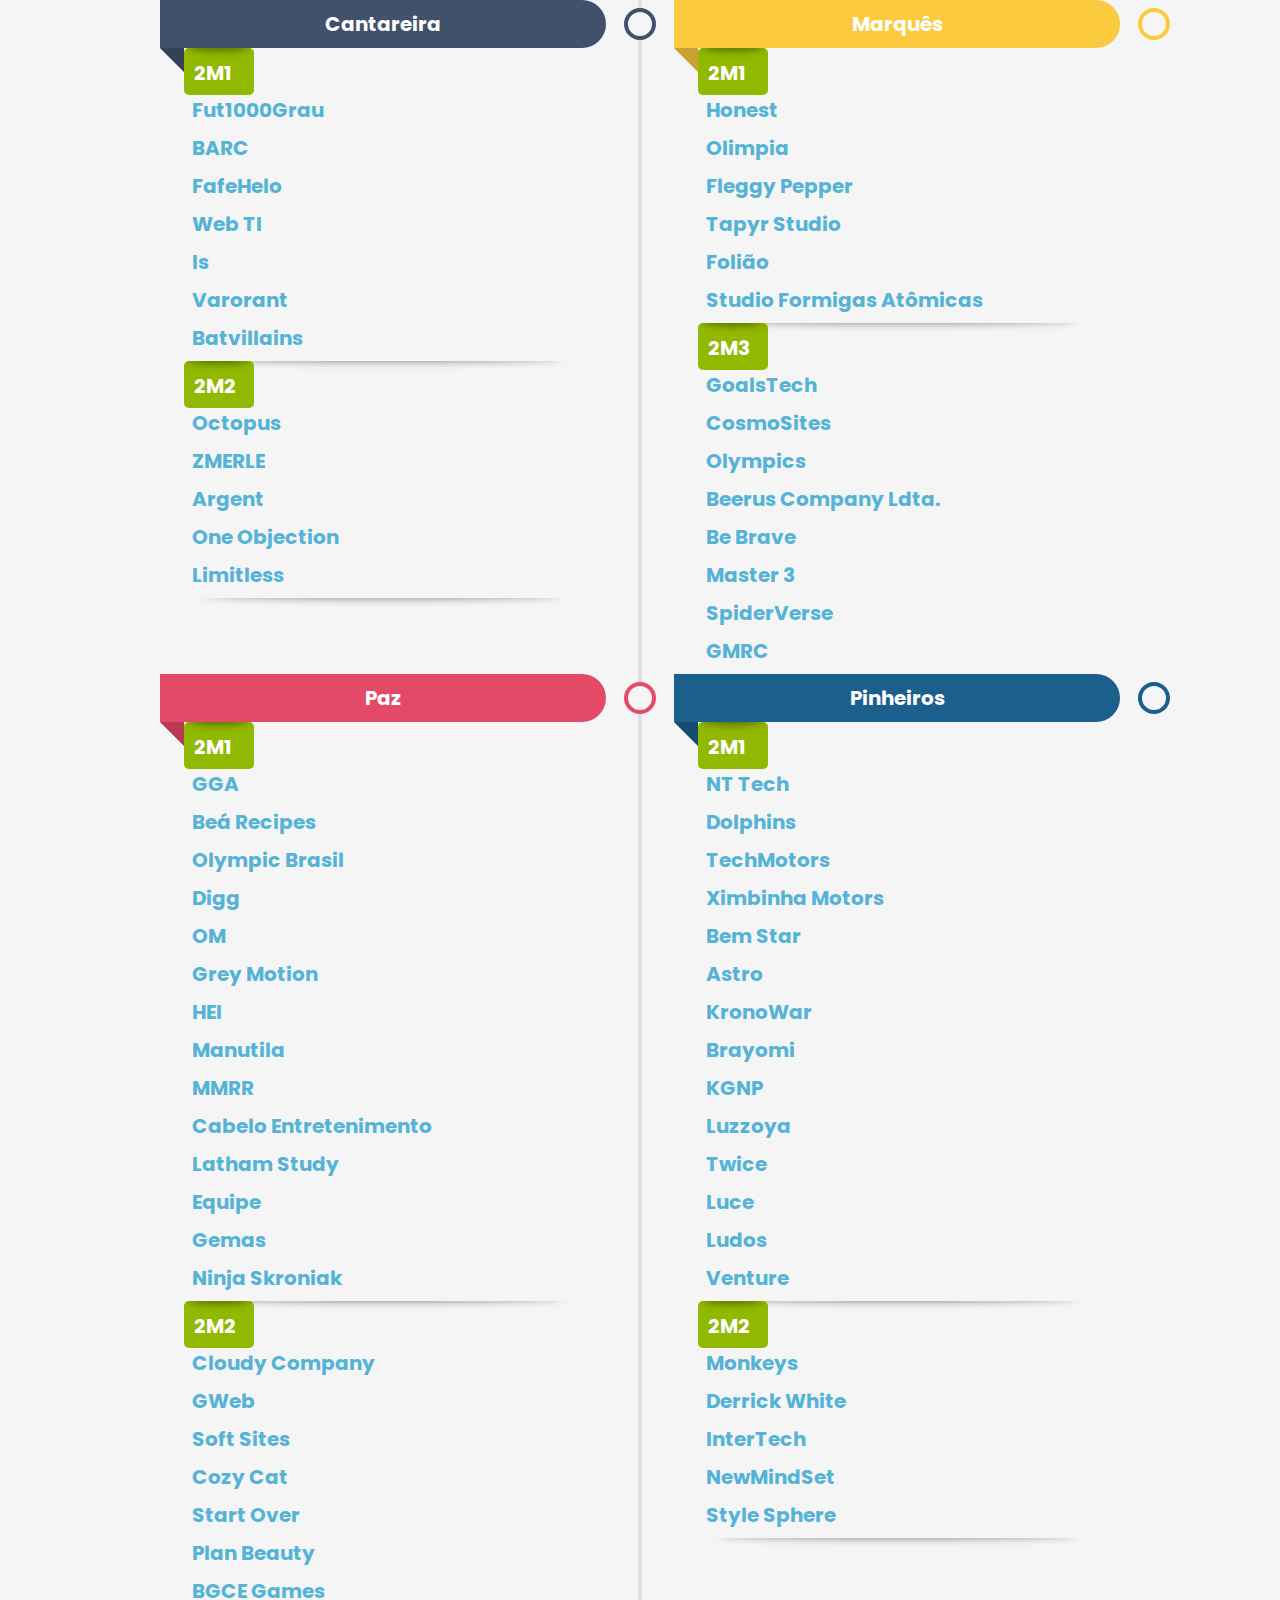
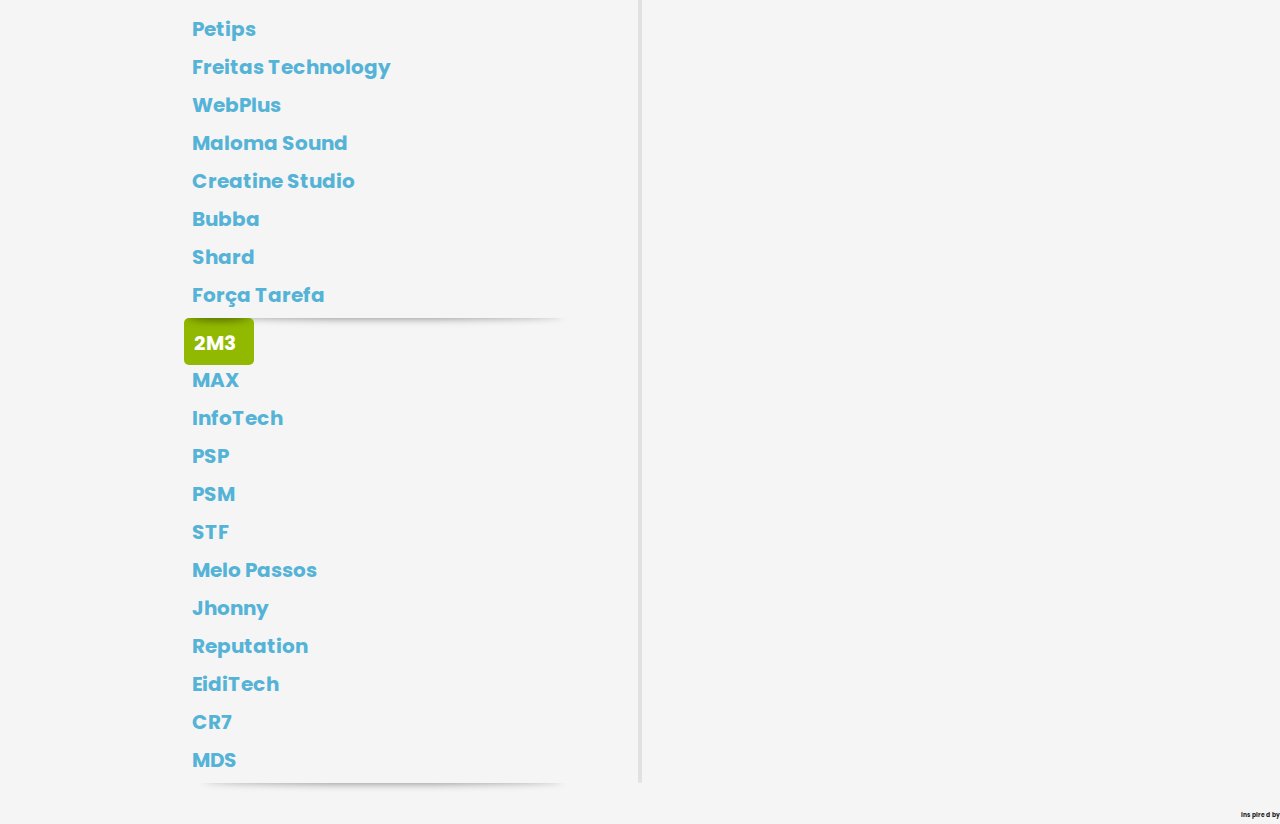
<file: index.html>
<!DOCTYPE html>
<html>

<head>
  <meta charset="utf-8">
  <meta name="viewport" content="width=device-width">
  <title>Projeto Semestral II</title>
  <link href="css/style.css" rel="stylesheet" type="text/css" />
  <link href="css/timeline.css" rel="stylesheet" type="text/css" />
  <link href="css/layout.css" rel="stylesheet" type="text/css" />
  <style> 
  a {
    width:70px;
    height:47px;
    position: relative;
    font-weight:bold;
    font-size:20px;
    padding:10px;
  box-shadow: inset 0 0 0 0 #54b3d6;
  color: #54b3d6;
	padding: 0 .25rem;
	margin: 0 -.25rem;
  transition: color .3s ease-in-out, box-shadow .3s ease-in-out;
}
a:hover {
  color: #fff;
  box-shadow: inset 400px 0 0 0 #014d68;
}
    #animated_div {
    width:70px;
    height:47px;
    background: #92B901;
    color: #ffffff;
    position: relative;
    font-weight:bold;
    font-size:20px;
    padding:10px;
    animation:animated_div 5s 1;
    -moz-animation:animated_div 5s 1;
    -webkit-animation:animated_div 5s 1;
    -o-animation:animated_div 5s 1;
    border-radius:5px;
    -webkit-border-radius:5px;
    }
    
    @keyframes animated_div
    {
    0% {transform: rotate(0deg);left:0px;}
    25% {transform: rotate(20deg);left:0px;}
    50% {transform: rotate(0deg);left:200px;}
    55% {transform: rotate(0deg);left:200px;}
    70% {transform: rotate(0deg);left:200px;background:#1ec7e6;}
    100% {transform: rotate(-360deg);left:0px;}
    }
    
    @-webkit-keyframes animated_div
    {
    0% {-webkit-transform: rotate(0deg);left:0px;}
    25% {-webkit-transform: rotate(20deg);left:0px;}
    50% {-webkit-transform: rotate(0deg);left:200px;}
    55% {-webkit-transform: rotate(0deg);left:200px;}
    70% {-webkit-transform: rotate(0deg);left:200px;background:#1ec7e6;}
    100% {-webkit-transform: rotate(-360deg);left:0px;}
    }
    
    @-moz-keyframes animated_div
    {
    0%  {-moz-transform: rotate(0deg);left:0px;}
    25% {-moz-transform: rotate(20deg);left:0px;}
    50%  {-moz-transform: rotate(0deg);left:200px;}
    55%  {-moz-transform: rotate(0deg);left:200px;}
    70%  {-moz-transform: rotate(0deg);left:200px;background:#1ec7e6;}
    100% {-moz-transform: rotate(-360deg);left:0px;}
    }
    
    @-o-keyframes animated_div
    {
    0% {transform: rotate(0deg);left:0px;}
    25% {transform: rotate(20deg);left:0px;}
    50%  {transform: rotate(0deg);left:200px;}
    55%  {transform: rotate(0deg);left:200px;}
    70%  {transform: rotate(0deg);left:200px;background:#1ec7e6;}
    100% {transform: rotate(-360deg);left:0px;}
    }
    </style>
</head>
<body>
<ul>
<div>
    <li style="--accent-color:#41516C">
        <div class="date">Cantareira</div>
        <div class="title" id="animated_div">2M1</div>
        <div class="descr"><a href="https://kbaconexterminadordoxtudo.github.io/fut1000grau/" target="_blank">Fut1000Grau</a></div>
        <div class="descr"><a href="https://ignite207.github.io/ignite/" target="_blank">BARC</a></div>
        <div class="descr"><a href="https://felipal.github.io/molecotes/" target="_blank">FafeHelo</a></div>
        <div class="descr"><a href="https://danilo670.github.io/danilo/" target="_blank">Web TI</a></div>
        <div class="descr"><a href="https://tmrj-proj.github.io/tmrj/" target="_blank">Is</a></div>
        <div class="descr"><a href="https://iuruas.github.io/projetoweb/" target="_blank">Varorant</a></div>
        <div class="descr"><a href="https://hangar-180.github.io/DBW/" target="_blank">Batvillains</a></div>
        <div class="title" id="animated_div">2M2</div>
        <div class="descr"><a href="https://octopusprojeto.github.io/lugares/" target="_blank">Octopus</a></div>
        <div class="descr"><a href="https://rik2202.github.io/web/" target="_blank">ZMERLE</a></div>
        <div class="descr"><a href="https://luanagrassmann.github.io/projetoargent/" target="_blank">Argent</a></div>
        <div class="descr"><a href="https://oneobjection.github.io/web/" target="_blank">One Objection</a></div>
        <div class="descr"><a href="https://o-honrado.github.io/limitless/" target="_blank">Limitless</a></div>
      </li>
</div>
<div>    
    <li style="--accent-color:#FBCA3E">
        <div class="date">Marquês</div>
        <div class="title" id="animated_div">2M1</div>
        <div class="descr"><a href="https://gubidin.github.io/Honest/" target="_blank">Honest</a></div>
        <div class="descr"><a href="https://geast10.github.io/Olimpia/" target="_blank">Olimpia</a></div>
        <div class="descr"><a href="https://fleggypeppers.github.io/Fleggy-Sistema-Solar/" target="_blank">Fleggy Pepper</a></div>
        <div class="descr"><a href="https://tapyrwebsites.github.io/tapyrphones/" target="_blank">Tapyr Studio</a></div>
        <div class="descr"><a href="https://fecabobo.github.io/projetosite/" target="_blank">Folião</a></div>
        <div class="descr"><a href="https://estelalopes1989.github.io/web/" target="_blank">Studio Formigas Atômicas</a></div>
        <div class="title" id="animated_div">2M3</div>
        <div class="descr"><a href="https://goalstech.github.io/estudos/" target="_blank">GoalsTech</a></div>
        <div class="descr"><a href="https://gmarques18.github.io/cosmo/" target="_blank">CosmoSites</a></div>
	      <div class="descr"><a href="https://soaresestevam.github.io/siteoplimpiadas/" target="_blank">Olympics</a></div>
        <div class="descr"><a href="https://beeruscompany.github.io/beeruscompany/" target="_blank">Beerus Company Ldta.</a></div>
        <div class="descr"><a href="https://larissa-pk.github.io/olimpiadasinformacoes/" target="_blank">Be Brave</a></div>
        <div class="descr"><a href="https://i3carol.github.io/master44/" target="_blank">Master 3</a></div>
        <div class="descr"><a href="https://leleabreuu.github.io/web/index.html" target="_blank">SpiderVerse</a></div>
        <div class="descr"><a href="https://trabalhoitinerario.github.io/projeto/" target="_blank">GMRC</a></div>
    </li>
	</div>
  <div>
    <li style="--accent-color:#E24A68">
        <div class="date">Paz</div>
        <div class="title" id="animated_div">2M1</div>
        <div class="descr"><a href="https://gga123456.github.io/web/" target="_blank">GGA</a></div>
        <div class="descr"><a href="https://prismaevo.github.io//web/" target="_blank">Beá Recipes</a></div>
        <div class="descr"><a href="https://olympic-brasil-2024.github.io/olympicbrasil/" target="_blank">Olympic Brasil</a></div>
        <div class="descr"><a href="https://digg-ui.github.io//Web/" target="_blank">Digg</a></div>
        <div class="descr"><a href="https://trabalhoom.github.io//web/index.html" target="_blank">OM</a></div>
        <div class="descr"><a href="https://greymotiion.github.io/web/" target="_blank">Grey Motion</a></div>
        <div class="descr"><a href="https://miteck1.github.io/projeto/" target="_blank">HEI</a></div>
        <div class="descr"><a href="https://manutila.github.io/manutila/skincare.html" target="_blank">Manutila</a></div>
        <div class="descr"><a href="https://mmmroficina.github.io/web/" target="_blank">MMRR</a></div>
        <div class="descr"><a href="https://cabelocodings.github.io/web/" target="_blank">Cabelo Entretenimento</a></div>
        <div class="descr"><a href="https://latham-sabuguero.github.io/LathamStudies./" target="_blank">Latham Study</a></div>
        <div class="descr"><a href="https://vsmascaro.github.io/equipe69/" target="_blank">Equipe</a></div>
        <div class="descr"><a href="https://multigirls.github.io/web/" target="_blank">Gemas</a></div>
        <div class="descr"><a href="https://skroniak.github.io/skroniak/" target="_blank">Ninja Skroniak</a></div>
        <div class="title" id="animated_div">2M2</div>
        <div class="descr"><a href="https://cloudytrip.netlify.app/" target="_blank">Cloudy Company</a></div>
        <div class="descr"><a href="https://gabrielzao1.github.io/projeto_site/" target="_blank">GWeb</a></div>
        <div class="descr"><a href="https://softsites1.github.io/trabalhoInformatica/" target="_blank">Soft Sites</a></div>
        <div class="descr"><a href="https://cozycatx.github.io/cozy-catx-sobremesas/" target="_blank">Cozy Cat</a></div>
        <div class="descr"><a href="https://multiprojeto.github.io/aut/" target="_blank">Start Over</a></div>
	 <div class="descr"><a href="https://biaauroraehelena.github.io/web/" target="_blank">Plan Beauty</a></div>    
        <div class="descr"><a href="https://bgcweb.github.io/bgc/" target="_blank">BGCE Games</a></div>
        <div class="descr"><a href="https://petips.github.io/Petips_2024/" target="_blank">Petips</a></div>
        <div class="descr"><a href="https://xupafreitas.github.io/Site1/" target="_blank">Freitas Technology</a></div>
        <div class="descr"><a href="https://lmjxoxo.github.io/WebBeauty/" target="_blank">WebPlus</a></div>
        <div class="descr"><a href="https://jacindiindigenas.github.io/maloma-sound/" target="_blank">Maloma Sound</a></div>
        <div class="descr"><a href="https://wheydocariri.github.io/Monster-Guide/" target="_blank">Creatine Studio</a></div>
        <div class="descr"><a href="https://bubba2024.github.io/web/" target="_blank">Bubba</a></div>
        <div class="descr"><a href="https://dupladetres977.github.io/dupladetres/" target="_blank">Shard</a></div>
        <div class="descr"><a href="https://forcatarefa1m2.github.io/web/" target="_blank">Força Tarefa</a></div>
        <div class="title" id="animated_div">2M3</div>
        <div class="descr"><a href="https://marte-10.github.io/web/" target="_blank">MAX</a></div>
        <div class="descr"><a href="https://trabalho2m3.github.io/web/" target="_blank">InfoTech</a></div>
        <div class="descr"><a href="https://celsopsp.github.io/cooka/" target="_blank">PSP</a></div>
        <div class="descr"><a href="https://psmtrabalho.github.io/psm-musica/index.html" target="_blank">PSM</a></div>
        <div class="descr"><a href="https://robinhoabs.github.io/FutSite/" target="_blank">STF</a></div>
        <div class="descr"><a href="https://sabio-sabido.github.io/web/" target="_blank">Melo Passos</a></div>
        <div class="descr"><a href="https://joanfaes.github.io/web/" target="_blank">Jhonny</a></div>
        <div class="descr"><a href="https://beadamm.github.io/MagiaEuropeia/" target="_blank">Reputation</a></div>
        <div class="descr"><a href="https://eiditech.github.io/eiditech/" target="_blank">EidiTech</a></div>
        <div class="descr"><a href="https://dgreatesthaha.github.io/trabalhoeuro/" target="_blank">CR7</a></div>
        <div class="descr"><a href="https://kenji3700.github.io/projeto/" target="_blank">MDS</a></div>
    </li>
	</div>
    <div> 
    <li style="--accent-color:#1B5F8C">
        <div class="date">Pinheiros</div>
        <div class="title" id="animated_div">2M1</div>
        <div class="descr"><a href="https://vicvazz.github.io/medicina/genetica.html" target="_blank">NT Tech</a></div>
        <div class="descr"><a href="https://school-web-project-nine.vercel.app/" target="_blank">Dolphins</a></div>
        <div class="descr"><a href="https://sofiaaaa123.github.io/techmotors/" target="_blank">TechMotors</a></div>
        <div class="descr"><a href="https://ximbinhagames.github.io/XIMBINHAMOTORS/" target="_blank">Ximbinha Motors</a></div>
        <div class="descr"><a href="https://mirelatanji.github.io/Bem-Star/" target="_blank">Bem Star</a></div>
        <div class="descr"><a href="https://victor0008.github.io/Astro-project-main-/" target="_blank">Astro</a></div>
        <div class="descr"><a href="https://kronowar.github.io/kronowar/" target="_blank">KronoWar</a></div>
        <div class="descr"><a href="https://brayomi.github.io/Projeto/" target="_blank">Brayomi</a></div>
        <div class="descr"><a href="https://kgnp.github.io/kgnpcompany/" target="_blank">KGNP</a></div>
        <div class="descr"><a href="https://bortolinx.github.io/trabalho/" target="_blank">Luzzoya</a></div>
        <div class="descr"><a href="https://camikier.github.io/genshinimpact/" target="_blank">Twice</a></div>
        <div class="descr"><a href="https://luceobjetivo.github.io/jogosolimpicos/" target="_blank">Luce</a></div>
        <div class="descr"><a href="https://ludos23.github.io/web/" target="_blank">Ludos</a></div>
        <div class="descr"><a href="https://xrsjuan.github.io/trabalho-web/" target="_blank">Venture</a></div>
        <div class="title" id="animated_div">2M2</div>
        <div class="descr"><a href="https://nickousz.github.io/job/" target="_blank">Monkeys</a></div>
        <div class="descr"><a href="https://heitor-hl.github.io/Derrick-White/" target="_blank">Derrick White</a></div>
        <div class="descr"><a href="https://sooferreira.github.io/Intertech/" target="_blank">InterTech</a></div>
        <div class="descr"><a href="https://gi-mouraa.github.io/newmindset/" target="_blank">NewMindSet</a></div>
        <div class="descr"><a href="https://bnnywzy.github.io/stylesphere/" target="_blank">Style Sphere</a></div>
    </li>
</div>
</ul>
<div class="credits"><a target="_blank" href="https://www.freepik.com/free-vector/infographic-template-with-yearly-info_1252895.htm">inspired by</a></div>
</body>
</html>
</file>
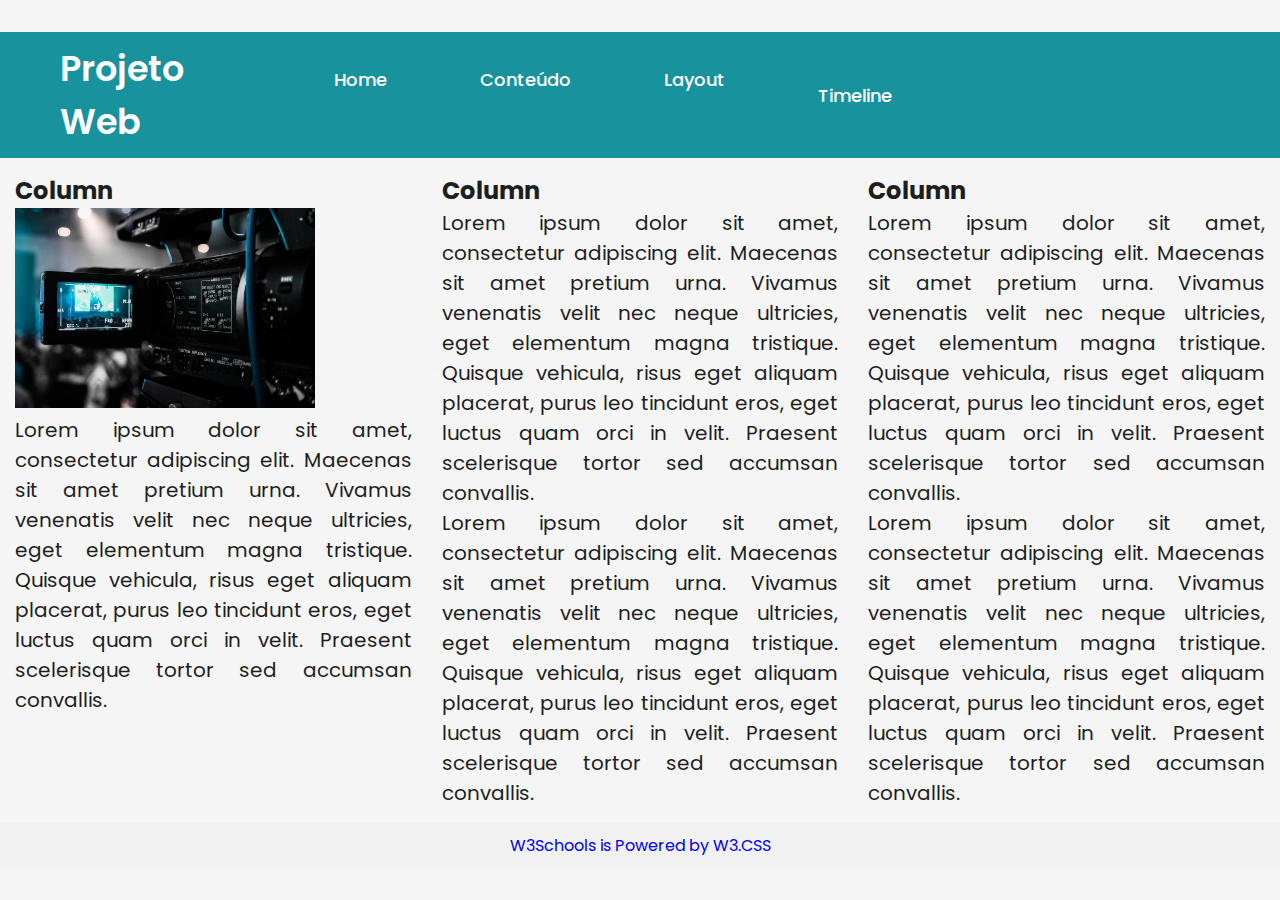
<file: conteudo.html>
<!DOCTYPE html>
<html>

<head>
  <meta charset="utf-8">
  <meta name="viewport" content="width=device-width">
  <title>Projeto Semestral II</title>
  <link href="css/style.css" rel="stylesheet" type="text/css" />
  <link href="css/timeline.css" rel="stylesheet" type="text/css" />
  <link href="css/layout.css" rel="stylesheet" type="text/css" />
</head>
<body>
<nav>

  <div class="logo">
      <a href="index.html"> Projeto Web </a>
  </div>

  <ul>
      <li> <a href="index.html"> Home </a> </li>
      <li> <a href="conteudo.html"> Conteúdo </a> </li>
      <li> <a href="layout.html"> Layout </a> </li>
      <li> <a href="timeline.html"> Timeline </a> </li>
  </ul>

</nav>
<section>
<div class="row">
  <div class="column">
    <h2>Column</h2>
    <img src="img/pexels-photo.png" alt="Imagem Câmera" width="300px">
	<p>Lorem ipsum dolor sit amet, consectetur adipiscing elit. Maecenas sit amet pretium urna. Vivamus venenatis velit nec neque ultricies, eget elementum magna tristique. Quisque vehicula, risus eget aliquam placerat, purus leo tincidunt eros, eget luctus quam orci in velit. Praesent scelerisque tortor sed accumsan convallis.</p>
  </div>
  
  <div class="column">
    <h2>Column</h2>
	<p>Lorem ipsum dolor sit amet, consectetur adipiscing elit. Maecenas sit amet pretium urna. Vivamus venenatis velit nec neque ultricies, eget elementum magna tristique. Quisque vehicula, risus eget aliquam placerat, purus leo tincidunt eros, eget luctus quam orci in velit. Praesent scelerisque tortor sed accumsan convallis.</p>
	<p>Lorem ipsum dolor sit amet, consectetur adipiscing elit. Maecenas sit amet pretium urna. Vivamus venenatis velit nec neque ultricies, eget elementum magna tristique. Quisque vehicula, risus eget aliquam placerat, purus leo tincidunt eros, eget luctus quam orci in velit. Praesent scelerisque tortor sed accumsan convallis.</p>
  </div>
  
  <div class="column">
    <h2>Column</h2>
    <p>Lorem ipsum dolor sit amet, consectetur adipiscing elit. Maecenas sit amet pretium urna. Vivamus venenatis velit nec neque ultricies, eget elementum magna tristique. Quisque vehicula, risus eget aliquam placerat, purus leo tincidunt eros, eget luctus quam orci in velit. Praesent scelerisque tortor sed accumsan convallis.</p>
	<p>Lorem ipsum dolor sit amet, consectetur adipiscing elit. Maecenas sit amet pretium urna. Vivamus venenatis velit nec neque ultricies, eget elementum magna tristique. Quisque vehicula, risus eget aliquam placerat, purus leo tincidunt eros, eget luctus quam orci in velit. Praesent scelerisque tortor sed accumsan convallis.</p>
  </div>
</div>
<div class="footer">
  <a href="//www.w3schools.com/w3css/default.asp" class="ga-bottom">W3Schools is Powered by W3.CSS</a>
</div>
</section>
</body>
</html>
</file>
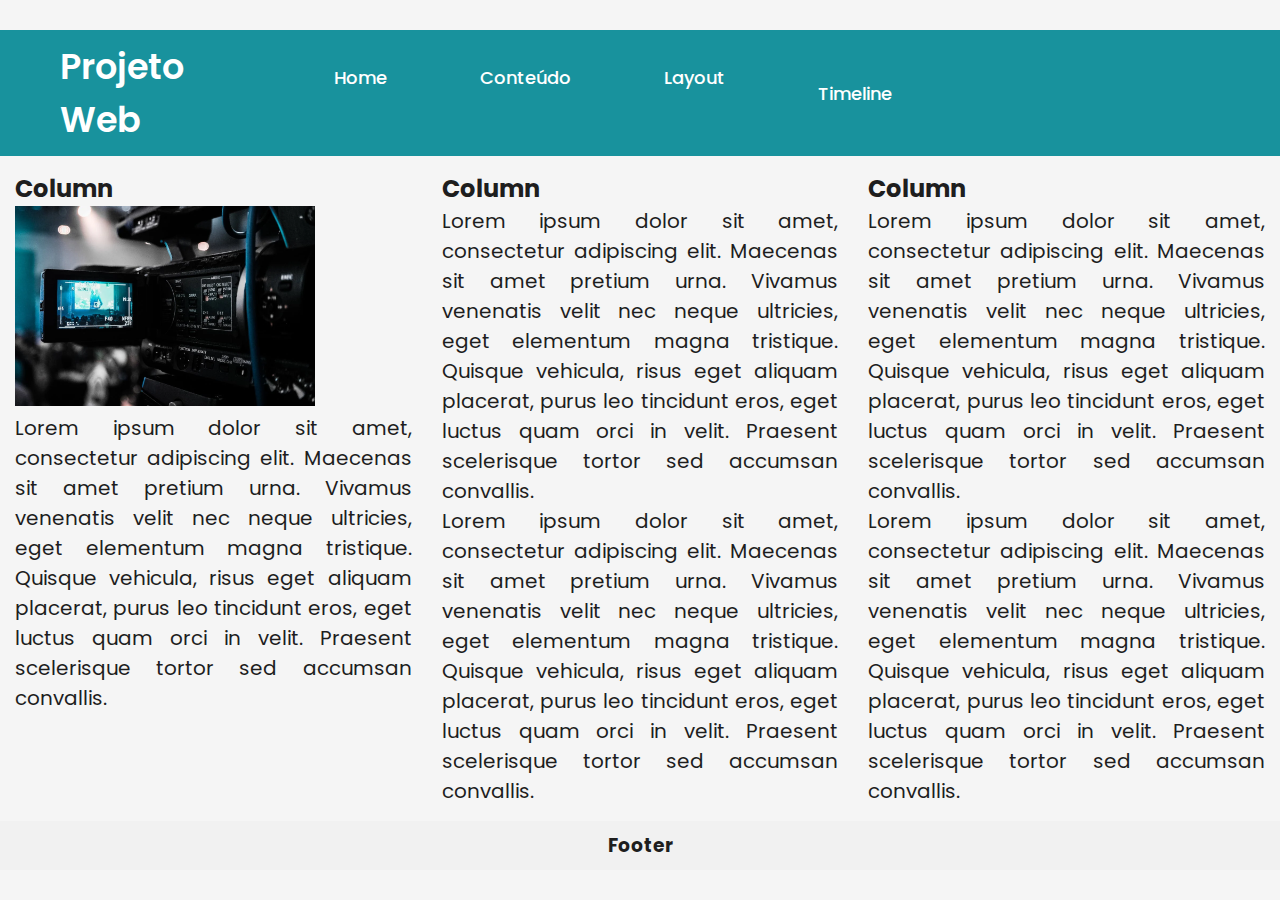
<file: sobre.html>
<!DOCTYPE html>
<html>

<head>
  <meta charset="utf-8">
  <meta name="viewport" content="width=device-width">
  <title>Projeto Semestral II</title>
  <link href="css/style.css" rel="stylesheet" type="text/css" />
  <link href="css/timeline.css" rel="stylesheet" type="text/css" />
  <link href="css/layout.css" rel="stylesheet" type="text/css" />
</head>
<body>
<nav>

  <div class="logo">
      <a href="index.html"> Projeto Web </a>
  </div>

  <ul>
      <li> <a href="index.html"> Home </a> </li>
      <li> <a href="conteudo.html"> Conteúdo </a> </li>
      <li> <a href="layout.html"> Layout </a> </li>
      <li> <a href="timeline.html"> Timeline </a> </li>
  </ul>

</nav>
<section>
<div class="row">
  <div class="column">
    <h2>Column</h2>
    <img src="img/pexels-photo.png" alt="Imagem Câmera" width="300px">
	<p>Lorem ipsum dolor sit amet, consectetur adipiscing elit. Maecenas sit amet pretium urna. Vivamus venenatis velit nec neque ultricies, eget elementum magna tristique. Quisque vehicula, risus eget aliquam placerat, purus leo tincidunt eros, eget luctus quam orci in velit. Praesent scelerisque tortor sed accumsan convallis.</p>
  </div>
  
  <div class="column">
    <h2>Column</h2>
	<p>Lorem ipsum dolor sit amet, consectetur adipiscing elit. Maecenas sit amet pretium urna. Vivamus venenatis velit nec neque ultricies, eget elementum magna tristique. Quisque vehicula, risus eget aliquam placerat, purus leo tincidunt eros, eget luctus quam orci in velit. Praesent scelerisque tortor sed accumsan convallis.</p>
	<p>Lorem ipsum dolor sit amet, consectetur adipiscing elit. Maecenas sit amet pretium urna. Vivamus venenatis velit nec neque ultricies, eget elementum magna tristique. Quisque vehicula, risus eget aliquam placerat, purus leo tincidunt eros, eget luctus quam orci in velit. Praesent scelerisque tortor sed accumsan convallis.</p>
  </div>
  
  <div class="column">
    <h2>Column</h2>
    <p>Lorem ipsum dolor sit amet, consectetur adipiscing elit. Maecenas sit amet pretium urna. Vivamus venenatis velit nec neque ultricies, eget elementum magna tristique. Quisque vehicula, risus eget aliquam placerat, purus leo tincidunt eros, eget luctus quam orci in velit. Praesent scelerisque tortor sed accumsan convallis.</p>
	<p>Lorem ipsum dolor sit amet, consectetur adipiscing elit. Maecenas sit amet pretium urna. Vivamus venenatis velit nec neque ultricies, eget elementum magna tristique. Quisque vehicula, risus eget aliquam placerat, purus leo tincidunt eros, eget luctus quam orci in velit. Praesent scelerisque tortor sed accumsan convallis.</p>
  </div>
</div>
<div class="footer">
  <h3>Footer</h3>
</div>
</section>
</body>
</html>
</file>
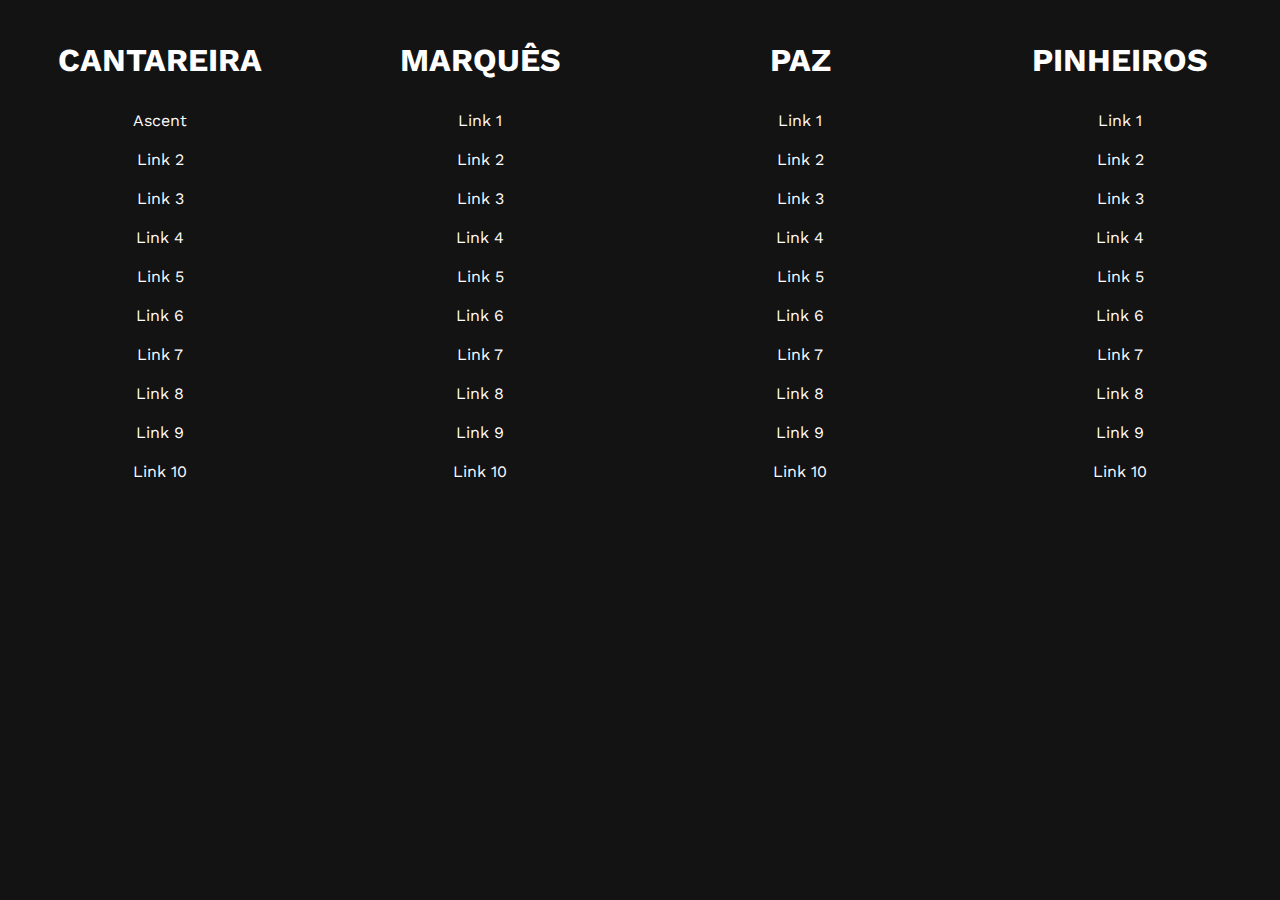
<file: css/projeto.html>
<!DOCTYPE html>
<html lang="pt-br">
<head>
    <title>Layout com 4 Colunas de Links Animados</title>
    <style>
      @import url('https://fonts.googleapis.com/css2?family=Work+Sans:ital,wght@0,100..900;1,100..900&display=swap');

html {
    scroll-behavior: smooth;
}

body {
    margin: 0;
    font-family: 'Work sans', sans-serif;
    background-color: #131313;
    color: #fff;
    text-align: center;
}
h1{
    text-transform: uppercase;
}
.container {
    display: flex;
    justify-content: space-between;
}

.column {
    width: 23%; /* Ajustar a largura conforme necessário */
    padding: 20px;
}

.column ul {
    list-style: none;
    padding: 0;
}

.column ul li a {
    text-decoration: none;
    color: #FFF;
    display: block;
    padding: 10px;
    transition: all 0.3s ease-in-out;
}

.column ul li a:hover {
    transform: scale(2);
}
    </style>
</head>
<body>
    <div class="container">
        <div class="column">
            <h1>Cantareira</h1>
            <ul>
                <li><a href="https://iuruas.github.io/projetoweb/">Ascent</a></li>
                <li><a href="#">Link 2</a></li>
                <li><a href="#">Link 3</a></li>
                <li><a href="#">Link 4</a></li>
                <li><a href="#">Link 5</a></li>
                <li><a href="#">Link 6</a></li>
                <li><a href="#">Link 7</a></li>
                <li><a href="#">Link 8</a></li>
                <li><a href="#">Link 9</a></li>
                <li><a href="#">Link 10</a></li>
            </ul>
        </div>
        <div class="column">
          <h1>Marquês</h1>
          <ul>
            <li><a href="#">Link 1</a></li>
            <li><a href="#">Link 2</a></li>
            <li><a href="#">Link 3</a></li>
            <li><a href="#">Link 4</a></li>
            <li><a href="#">Link 5</a></li>
            <li><a href="#">Link 6</a></li>
            <li><a href="#">Link 7</a></li>
            <li><a href="#">Link 8</a></li>
            <li><a href="#">Link 9</a></li>
            <li><a href="#">Link 10</a></li>
          </ul>
      </div>
      <div class="column">
        <h1>Paz</h1>
        <ul>
          <li><a href="#">Link 1</a></li>
          <li><a href="#">Link 2</a></li>
          <li><a href="#">Link 3</a></li>
          <li><a href="#">Link 4</a></li>
          <li><a href="#">Link 5</a></li>
          <li><a href="#">Link 6</a></li>
          <li><a href="#">Link 7</a></li>
          <li><a href="#">Link 8</a></li>
          <li><a href="#">Link 9</a></li>
          <li><a href="#">Link 10</a></li>
        </ul>
    </div>
    <div class="column">
      <h1>Pinheiros</h1>
      <ul>
        <li><a href="#">Link 1</a></li>
        <li><a href="#">Link 2</a></li>
        <li><a href="#">Link 3</a></li>
        <li><a href="#">Link 4</a></li>
        <li><a href="#">Link 5</a></li>
        <li><a href="#">Link 6</a></li>
        <li><a href="#">Link 7</a></li>
        <li><a href="#">Link 8</a></li>
        <li><a href="#">Link 9</a></li>
        <li><a href="#">Link 10</a></li>
      </ul>
  </div>
        </div>
</body>
</html>
</file>
<file: css/style.css>
html {
  height: 100%;
  width: 100%;
}

body {
  background-color: #4347ad;
  color: #fff;
  font-family: "Montserrat", sans-serif;
}

h1 {
  font-family: "Edu AU VIC WA NT Dots", cursive;
  text-align: center;
  font-size: 60px
}
p{
  font-size: 20px;
}
</file>
<file: css/timeline.css>
@import url("https://fonts.googleapis.com/css2?family=Poppins:wght@300;500;700&display=swap");

*,
*::before,
*::after {
  margin: 0;
  padding: 0;
  box-sizing: border-box;
}

body {
  --color: rgba(30, 30, 30);
  --bgColor: rgba(245, 245, 245);
  min-height: 100vh;
  display: grid;
  align-content: center;

  font-family: "Poppins", sans-serif;
  color: var(--color);
  background: var(--bgColor);
}

h1 {
  text-align: center;
}

ul {
  --col-gap: 2rem;
  --row-gap: 2rem;
  --line-w: 0.25rem;
  display: grid;
  grid-template-columns: var(--line-w) 1fr;
  grid-auto-columns: max-content;
  column-gap: var(--col-gap);
  list-style: none;
  width: min(60rem, 90%);
  margin-inline: auto;
}

/* line */
ul::before {
  content: "";
  grid-column: 1;
  grid-row: 1 / span 20;
  background: rgb(225, 225, 225);
  border-radius: calc(var(--line-w) / 2);
}

/* columns*/

/* row gaps */
ul li:not(:last-child) {
  margin-bottom: var(--row-gap);
}

/* card */
ul li {
  grid-column: 2;
  --inlineP: 1.5rem;
  margin-inline: var(--inlineP);
  grid-row: span 2;
  display: grid;
  grid-template-rows: min-content min-content min-content;
}

/* date */
ul li .date {
  --dateH: 3rem;
  height: var(--dateH);
  margin-inline: calc(var(--inlineP) * -1);

  text-align: center;
  background-color: var(--accent-color);

  color: white;
  font-size: 1.25rem;
  font-weight: 700;

  display: grid;
  place-content: center;
  position: relative;

  border-radius: calc(var(--dateH) / 2) 0 0 calc(var(--dateH) / 2);
}

/* date flap */
ul li .date::before {
  content: "";
  width: var(--inlineP);
  aspect-ratio: 1;
  background: var(--accent-color);
  background-image: linear-gradient(rgba(0, 0, 0, 0.2) 100%, transparent);
  position: absolute;
  top: 100%;

  clip-path: polygon(0 0, 100% 0, 0 100%);
  right: 0;
}

/* circle */
ul li .date::after {
  content: "";
  position: absolute;
  width: 2rem;
  aspect-ratio: 1;
  background: var(--bgColor);
  border: 0.3rem solid var(--accent-color);
  border-radius: 50%;
  top: 50%;

  transform: translate(50%, -50%);
  right: calc(100% + var(--col-gap) + var(--line-w) / 2);
}

/* title descr */
ul li .title,
ul li .descr {
  background: var(--bgColor);
  position: relative;
  padding-inline: 0.5rem;
}
ul li .title {
  overflow: hidden;
  padding-block-start: 0.5rem;
  padding-block-end: 1rem;
  font-weight: 500;
}
ul li .descr {
  padding-block-end: 0.5rem;
  font-weight: 300;
}

/* shadows */
ul li .title::before,
ul li .descr::before {
  content: "";
  position: absolute;
  width: 90%;
  height: 0.5rem;
  background: rgba(0, 0, 0, 0.5);
  left: 50%;
  border-radius: 50%;
  filter: blur(4px);
  transform: translate(-50%, 50%);
}
ul li .title::before {
  bottom: calc(100% + 0.125rem);
}

ul li .descr::before {
  z-index: -1;
  bottom: 0.25rem;
}

@media (min-width: 40rem) {
  ul {
    grid-template-columns: 1fr var(--line-w) 1fr;
  }
  ul::before {
    grid-column: 2;
  }
  ul li:nth-child(odd) {
    grid-column: 1;
  }
  ul li:nth-child(even) {
    grid-column: 3;
  }

  /* start second card */
  ul li:nth-child(2) {
    grid-row: 2/4;
  }

  ul li:nth-child(odd) .date::before {
    clip-path: polygon(0 0, 100% 0, 100% 100%);
    left: 0;
  }

  ul li:nth-child(odd) .date::after {
    transform: translate(-50%, -50%);
    left: calc(100% + var(--col-gap) + var(--line-w) / 2);
  }
  ul li:nth-child(odd) .date {
    border-radius: 0 calc(var(--dateH) / 2) calc(var(--dateH) / 2) 0;
  }
}

.credits {
  margin-top: 1rem;
  text-align: right;
}
.credits a {
  color: var(--color);
  font-size: 6px;
}

a{
  text-decoration: none;
}
</file>
<file: css/layout.css>
@import url('https://fonts.googleapis.com/css2?family=Poppins:wght@300;400;500;600&display=swap');
*{
    margin: 0;
    padding: 0;
    box-sizing: border-box;
    font-family: 'Poppins', sans-serif;
}
p{
	text-align: justify;
}
nav{
    background-color: #18929D;
    padding: 10px 60px;
    display: flex;
    justify-content: space-between;
    align-items: center;
}
nav .logo a{
    text-decoration: none;
    color: #fff;
    font-size: 35px;
    font-weight: 600;
}
nav ul{
    display: flex;
    align-items: center;
    list-style: none;
    padding: 10px;
}
nav li{
    margin-left: 7px;
}
nav li a{
    text-decoration: none;
    color: #fff;
    font-size: 18px;
    font-weight: 500;
    padding: 8px 15px;
    border-radius: 5px;
    transition: 0.3s;
}
nav li a:hover{
    background-color: white;
    color: black;
}
.banner{
    height: 100vh;
    background: linear-gradient( rgba(0,0,0,0.281), rgba(0,0,0,0.308)),url('background.jpg');
    background-size: cover;
    background-position: center;
    background-repeat: no-repeat;
    display: flex;
    align-items: center;
    justify-content: center;
    text-align: center;
}
.texto .titulo{
    color: #fff;
    font-size: 60px;
    font-weight: 600;
}
.texto .sub_titulo{
    color: #fff;
    font-size: 58px;
    font-weight: 600;
}
.texto .botoes{
    margin-top: 30px;
}
.texto .botoes button{
    height: 55px;
    width: 170px;
    border-radius: 5px;
    border: 0;
    margin: 0 10px;
    font-size: 20px;
    font-weight: 500;
    padding: 0 10px;
    cursor: pointer;
    outline: none;
    transition: 0.3s;
}
.texto .botoes button.n-overlay{
    color: white;
    background: none;
    border: 2px solid white;
}
.texto .botoes button.n-overlay:hover{
    color: black;
    background-color: white;
}
.texto .botoes button.overlay{
    background: white;
    color: black;
    animation: vibrar 0.5s ease-in-out infinite both;
}
@keyframes vibrar {
    0%{
        transform: scale(1);
    }
    50%{
        transform: scale(1.1);
    }
    100%{
        transform: scale(1);
    }
}

/* Create three equal columns that floats next to each other */
.column {
  float: left;
  width: 33.33%;
  padding: 15px;
}

/* Clear floats after the columns */
.row::after {
  content: "";
  display: table;
  clear: both;
}

/* Responsive layout - makes the three columns stack on top of each other instead of next to each other */
@media screen and (max-width:600px) {
  .column {
    width: 100%;
  }
}
.footer {
  background-color: #F1F1F1;
  text-align: center;
  padding: 10px;
}
</file>
